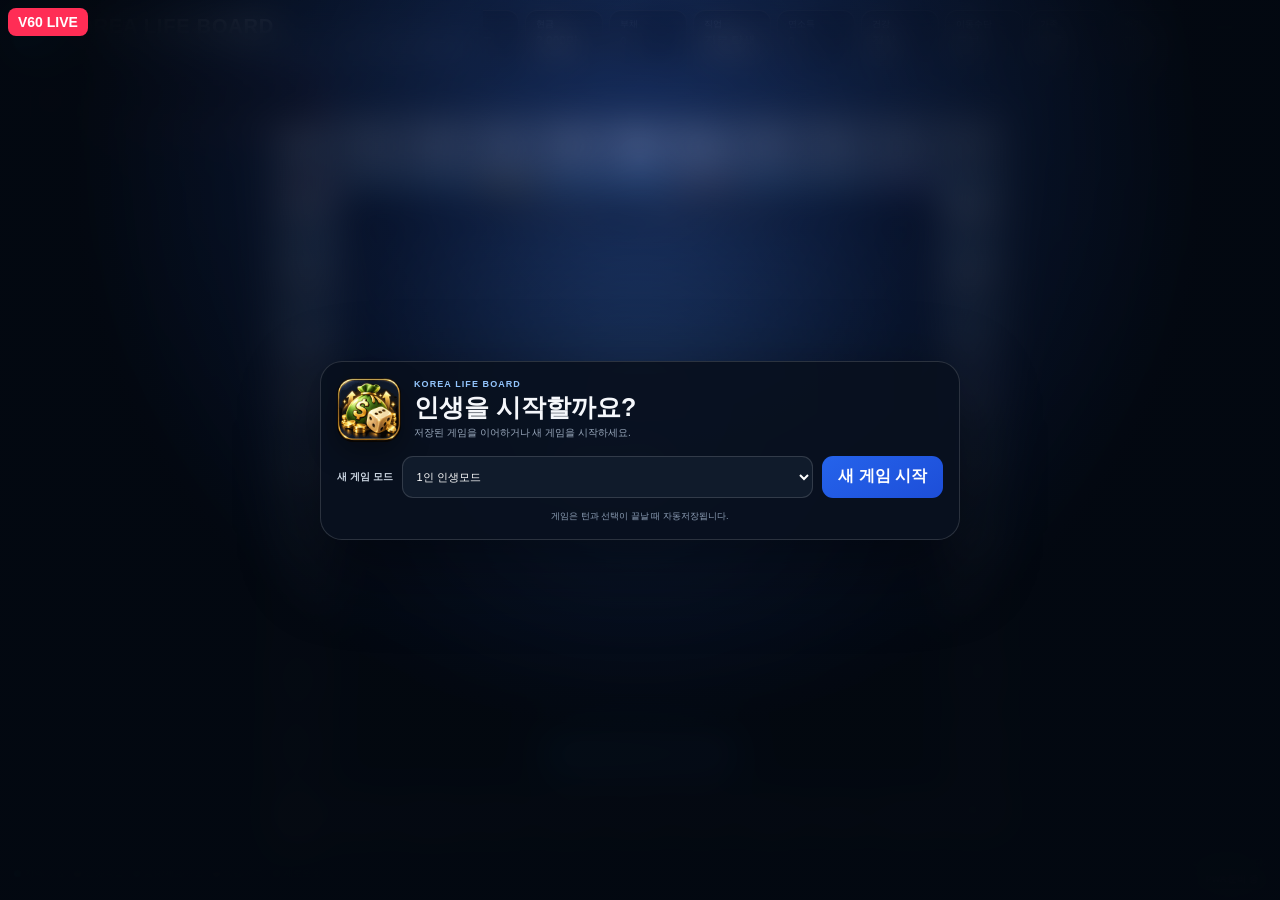
<file: index.html>
<!doctype html>
<html lang="ko">
<head>
  <meta charset="utf-8" />
  <meta name="viewport" content="width=device-width,initial-scale=1,viewport-fit=cover,user-scalable=no" />
  <meta name="theme-color" content="#07111f" />
  <meta name="apple-mobile-web-app-capable" content="yes" />
  <meta name="apple-mobile-web-app-status-bar-style" content="black-translucent" />
  <meta name="apple-mobile-web-app-title" content="LIFE BOARD" />
  <meta name="screen-orientation" content="landscape" />
  <meta name="format-detection" content="telephone=no" />
  <script>
    (function () {
      var w = Math.max(1, window.innerWidth || document.documentElement.clientWidth || 1);
      var h = Math.max(1, window.innerHeight || document.documentElement.clientHeight || 1);
      var forceLandscape = h > w;
      var root = document.documentElement;
      root.classList.toggle('klb-force-landscape', forceLandscape);
      root.style.setProperty('--app-width', (forceLandscape ? h : w) + 'px');
      root.style.setProperty('--app-height', (forceLandscape ? w : h) + 'px');
      root.classList.add('klb-orientation-ready');
    })();
  </script>
  <style>
    html,body{margin:0;background:#07111f}
    html:not(.klb-orientation-ready){background:#07111f}
    html:not(.klb-orientation-ready) body{visibility:hidden}
    #klbBootCover{
      position:fixed;inset:0;z-index:2147483647;background:#07111f;
      opacity:1;pointer-events:none;transition:opacity .12s linear
    }
    html.klb-first-frame-ready #klbBootCover{opacity:0}
    html.klb-first-frame-ready #klbBootCover.klb-boot-gone{display:none}
  </style>
  <link rel="manifest" href="./manifest.webmanifest" />
  <link rel="apple-touch-icon" href="./icons/apple-touch-icon-v35.png" />
  <link rel="icon" type="image/png" sizes="192x192" href="./icons/apple-touch-icon-v35.png" />
  <title>KOREA LIFE BOARD - PWA PLAYTEST 1</title>
  <link rel="stylesheet" href="./style.css?v=60" />
</head>
<body>
  <div id="klbBootCover" aria-hidden="true"></div>
<div id="v55Proof" style="position:fixed;top:8px;left:8px;z-index:2147483646;background:#ff2d55;color:white;padding:6px 10px;border-radius:8px;font:700 14px -apple-system,sans-serif">V60 LIVE</div>
<div id="startScreen" class="start-screen" aria-hidden="false">
    <section class="start-card" role="dialog" aria-modal="true" aria-labelledby="startTitle">
      <div class="start-heading">
        <img src="./icons/apple-touch-icon-v35.png" alt="" aria-hidden="true" />
        <div>
          <span>KOREA LIFE BOARD</span>
          <strong id="startTitle">인생을 시작할까요?</strong>
          <small>저장된 게임을 이어하거나 새 게임을 시작하세요.</small>
        </div>
      </div>

      <div id="savedGameCard" class="saved-game-card" hidden>
        <div>
          <span id="savedGameMode">1인 인생모드</span>
          <strong id="savedGamePlayer">PLAYER 1 · 20세</strong>
          <small id="savedGameMeta">최근 저장</small>
        </div>
        <button id="continueGameButton" type="button">이어하기</button>
      </div>

      <div class="new-game-row">
        <label for="startModeSelect">새 게임 모드</label>
        <select id="startModeSelect" aria-label="새 게임 모드">
          <option value="solo" selected>1인 인생모드</option>
          <option value="ai1">1인 VS AI 1명</option>
          <option value="ai2">1인 VS AI 2명</option>
          <option value="ai3">1인 VS AI 3명</option>
          <option value="local2">로컬 2명</option>
          <option value="local3">로컬 3명</option>
          <option value="local4">로컬 4명</option>
        </select>
        <button id="newGameButton" type="button">새 게임 시작</button>
      </div>
      <small id="startScreenNote" class="start-screen-note">게임은 턴과 선택이 끝날 때 자동저장됩니다.</small>
    </section>
  </div>


  <div id="gameMenu" class="game-menu" hidden aria-hidden="true">
    <section class="game-menu-card" role="dialog" aria-modal="true" aria-labelledby="gameMenuTitle">
      <div class="game-menu-heading">
        <div>
          <span>PAUSE</span>
          <strong id="gameMenuTitle">게임 메뉴</strong>
          <small>안전한 턴 상태에서 저장하고 게임을 관리합니다.</small>
        </div>
        <button id="menuCloseButton" class="menu-icon-button" type="button" aria-label="게임 메뉴 닫기">×</button>
      </div>
      <div class="game-menu-actions">
        <button id="menuContinueButton" class="primary" type="button">계속하기</button>
        <button id="menuSaveButton" type="button">지금 저장</button>
        <button id="menuHomeButton" type="button">시작 화면으로</button>
        <button id="menuNewGameButton" class="danger" type="button">새 게임</button>
      </div>
      <div class="game-settings" aria-label="게임 설정">
        <strong>설정</strong>
        <label><span><b>효과음</b><small>주사위·도착 효과음</small></span><input id="soundToggle" type="checkbox" checked /></label>
        <label><span><b>진동</b><small>지원 기기에서 짧은 피드백</small></span><input id="hapticToggle" type="checkbox" checked /></label>
      </div>
      <small id="menuStatus" class="game-menu-status">자동저장과 수동저장은 같은 진행상황을 사용합니다.</small>
    </section>
  </div>

  <main class="game-shell" aria-label="Korea Life Board prototype">
    <header class="topbar">
      <div class="brand">
        <span class="brand-mark">K</span>
        <div>
          <strong>KOREA LIFE BOARD</strong>
          <span>직업 · 주거 · 사업 · 가족 · 투자 · 자동저장 · 게임메뉴 · 오프라인 PWA · PLAYTEST 1</span>
        </div>
      </div>
      <div class="hud">
        <div><span>현재 턴</span><strong id="playerName">PLAYER 1</strong></div>
        <div><span>나이</span><strong><b id="age">20</b>세</strong></div>
        <div><span>바퀴</span><strong><b id="lap">0</b>년</strong></div>
        <div><span>경기</span><strong id="economyState">정상</strong></div>
        <div><span>현재 칸</span><strong id="currentCell">START</strong></div>
        <div><span>현금</span><strong id="cash">2,000만</strong></div>
        <div><span>부채</span><strong id="debt">0</strong></div>
        <div><span>직업</span><strong id="jobName">진로 탐색</strong></div>
        <div><span>연소득</span><strong id="annualIncome">0</strong></div>
        <div><span>건강</span><strong id="healthStatus">정상</strong></div>
        <div><span>이동수단</span><strong id="vehicleStatus">도보</strong></div>
        <div><span>가족</span><strong id="familyStatus">미혼</strong></div>
        <div><span>주거</span><strong id="housingStatus">가족과 거주</strong></div>
      </div>
      <button id="gameMenuButton" class="game-menu-button" type="button" aria-haspopup="dialog" aria-controls="gameMenu">☰<span>메뉴</span></button>
    </header>

    <section class="stage">
      <div id="boardViewport" class="board-viewport" aria-label="게임 보드 카메라 화면">
        <div id="boardCamera" class="board-camera">
          <div id="board" class="board" aria-label="한국형 40칸 인생 보드">
            <div class="center-zone">
              <div id="diceScene" class="dice-scene" aria-label="3D dice area"></div>
              <div class="center-overlay">
                <div class="status-pill" id="statusPill">V60 LIVE · HTML 최신본</div>
                <div class="result" id="diceResult" aria-live="polite">
                  <span class="mini-die">–</span>
                  <span class="plus">+</span>
                  <span class="mini-die">–</span>
                  <span class="equals">=</span>
                  <strong>–</strong>
                </div>
                <button id="rollButton" class="roll-button" type="button">
                  <span class="dice-icon">⚄</span>
                  <span>주사위 던지기 · V60</span>
                </button>
                <div class="mode-control">
                  <label for="gameModeSelect">게임 모드</label>
                  <select id="gameModeSelect" aria-label="게임 모드">
                    <option value="solo" selected>1인 인생모드</option>
                    <option value="ai1">1인 VS AI 1명</option>
                    <option value="ai2">1인 VS AI 2명</option>
                    <option value="ai3">1인 VS AI 3명</option>
                    <option value="local2">로컬 2명</option>
                    <option value="local3">로컬 3명</option>
                    <option value="local4">로컬 4명</option>
                  </select>
                </div>
                <div class="save-control" aria-live="polite">
                  <button id="saveButton" class="save-button" type="button">저장</button>
                  <span id="saveStatus">자동저장 준비</span>
                </div>
                <button id="resetButton" class="reset-button" type="button">처음부터</button>
              </div>
            </div>

            <div id="tokenLayer" class="token-layer" aria-label="플레이어 말"></div>
          </div>
        </div>
        <div class="camera-hud" aria-live="polite">
          <div id="turnRoster" class="turn-roster" aria-label="플레이어 순서"></div>
          <div id="moveProgress" class="move-progress" hidden>
            <span>이동</span><strong>0 / 0</strong>
          </div>
          <div id="arrivalToast" class="arrival-toast" hidden>
            <span>도착</span><strong>START</strong>
          </div>
          <div id="arrivalDetail" class="arrival-detail" hidden>
            <span id="arrivalType">새로운 한 해</span>
            <strong id="arrivalName">START</strong>
            <small id="arrivalDesc">한 바퀴를 마치면 나이가 1살 올라갑니다.</small>
          </div>
          <div id="purchasePanel" class="purchase-panel" hidden aria-live="polite">
            <span class="purchase-kicker">지역 매입</span>
            <strong id="purchaseName">성수동</strong>
            <div class="purchase-numbers">
              <div><span>매입가</span><b id="purchasePrice">–</b></div>
              <div><span>취득 관련 세금</span><b id="purchaseTax">–</b></div>
              <div><span>총 필요금액</span><b id="purchaseTotal">–</b></div>
              <div><span>보유 현금</span><b id="purchaseCash">–</b></div>
            </div>
            <small id="purchaseHint">현재는 현금 매입만 가능합니다.</small>
            <div class="purchase-actions purchase-actions-quad">
              <button id="buyButton" type="button">현금 매입</button>
              <button id="loanBuyBank1Button" type="button">제1금융 대출매입</button>
              <button id="loanBuyBank2Button" type="button">제2금융 대출매입</button>
              <button id="skipBuyButton" type="button">포기</button>
            </div>
          </div>

          <div id="businessPanel" class="business-panel" hidden aria-live="polite">
            <span class="business-kicker">임차 · 사업 기회</span>
            <strong id="businessPanelTitle">성수동에 사업장을 열까요?</strong>
            <div class="business-summary">
              <div><span>건물주</span><b id="businessOwner">–</b></div>
              <div><span>월세(공급가)</span><b id="businessMonthlyRent">–</b></div>
              <div><span>연 임대료(공급가)</span><b id="businessAnnualRent">–</b></div>
              <div><span>내 현금</span><b id="businessCash">–</b></div>
            </div>
            <small id="businessPanelHint">사업 영업현금·월세는 게임 밸런스값입니다. V16는 매출·인건비·재료비·공과금·기타 운영비를 분리하고, 공식 VAT와 상가 임대 VAT를 함께 반영합니다.</small>
            <div id="businessOfferList" class="business-offer-list"></div>
            <button id="skipBusinessButton" type="button" class="business-skip">이번에는 입점 안 함</button>
          </div>
          <div id="vehiclePanel" class="vehicle-panel" hidden aria-live="polite">
            <span class="vehicle-kicker">이동수단 · 생활</span>
            <strong id="vehiclePanelTitle">첫 이동수단 구입 기회</strong>
            <small id="vehiclePanelHint">이동수단 가격·유지비·보험료는 게임 밸런스값이며, 오토바이·자동차 관련 세금은 2026 공식 기준을 사용합니다.</small>
            <div id="vehicleOfferList" class="vehicle-offer-list"></div>
            <button id="skipVehicleButton" type="button" class="vehicle-skip">이번에는 구입 안 함</button>
          </div>
          <div id="familyPanel" class="family-panel" hidden aria-live="polite">
            <span class="family-kicker">가족 · 인생 선택</span>
            <strong id="familyPanelTitle">결혼 인연</strong>
            <small id="familyPanelHint">배우자의 직업·소득·부채와 이후의 육아 선택이 가계 현금흐름에 영향을 줍니다.</small>
            <div id="familyOfferList" class="family-offer-list"></div>
            <button id="skipFamilyButton" type="button" class="family-skip">이번에는 선택 안 함</button>
          </div>
          <div id="housingPanel" class="housing-panel" hidden aria-live="polite">
            <span class="housing-kicker">주거 · 내 집 마련</span>
            <strong id="housingPanelTitle">독립 · 주거 선택</strong>
            <small id="housingPanelHint">월세·전세·자가 중 현재 가계에 맞는 주거를 선택합니다.</small>
            <div id="housingOfferList" class="housing-offer-list"></div>
            <button id="skipHousingButton" type="button" class="housing-skip">현재 주거 유지</button>
          </div>
          <div id="insurancePanel" class="insurance-panel" hidden aria-live="polite">
            <span class="insurance-kicker">보험</span>
            <strong>민간 보장 선택</strong>
            <small id="insurancePanelHint">민간보험은 선택 가입입니다.</small>
            <div id="insuranceOfferList" class="insurance-offer-list"></div>
            <button id="closeInsuranceButton" type="button" class="insurance-close">선택 완료</button>
          </div>
          <div id="incidentPanel" class="incident-panel" hidden aria-live="polite">
            <span class="incident-kicker">사건 · 건강</span>
            <strong id="incidentPanelTitle">급성 질환 입원</strong>
            <div class="incident-grid">
              <div><span>진단</span><b id="incidentSeverity">중등도</b></div>
              <div><span>본인부담 치료비</span><b id="incidentCost">0원</b></div>
              <div><span>공적 보장</span><b id="incidentPublic">건강보험</b></div>
              <div><span>민간 보장</span><b id="incidentPrivate">없음</b></div>
              <div><span>회복</span><b id="incidentRest">1턴 휴식</b></div>
              <div><span>현금 영향</span><b id="incidentNet">0원</b></div>
            </div>
            <small id="incidentNote">진단 결과에 따라 치료비와 휴식 턴이 달라집니다.</small>
            <button id="closeIncidentButton" type="button" class="incident-close">확인</button>
          </div>
          <div id="auctionPanel" class="auction-panel" hidden aria-live="polite">
            <span class="auction-kicker">압류자산 · 경매공고</span>
            <strong id="auctionAsset">성수동</strong>
            <div class="auction-grid">
              <div><span>자동평가액</span><b id="auctionAppraisal">–</b></div>
              <div><span>최저입찰가</span><b id="auctionMinimum">–</b></div>
              <div><span>경매차수</span><b id="auctionRound">1차</b></div>
              <div><span>현재 입찰자</span><b id="auctionBidder">–</b></div>
              <div class="auction-high"><span>현재 최고가</span><b id="auctionHighest">아직 없음</b></div>
            </div>
            <small id="auctionHint">최저가는 게임 자동평가식으로 산정됩니다.</small>
            <div id="auctionBidButtons" class="auction-bid-buttons"></div>
            <button id="auctionPassButton" type="button" class="auction-pass">입찰 포기</button>
          </div>

          <div id="bankPanel" class="bank-panel" hidden aria-live="polite">
            <span class="bank-kicker">은행</span>
            <strong>대출 · 상환</strong>
            <div class="bank-numbers">
              <div><span>현금</span><b id="bankCash">–</b></div>
              <div><span>제1금융 부채</span><b id="bank1Debt">–</b></div>
              <div><span>제2금융 부채</span><b id="bank2Debt">–</b></div>
            </div>
            <small id="bankHint">V16의 대출 금리·한도는 게임 테스트값입니다. 세금·공적보험료와 부동산 세율은 대한민국 2026.09 공식 제도 기준을 사용합니다.</small>
            <div class="bank-actions">
              <button id="borrowBank1Button" type="button">제1금융 +500만</button>
              <button id="borrowBank2Button" type="button">제2금융 +500만</button>
              <button id="repayLoanButton" type="button">500만 상환</button>
              <button id="closeBankButton" type="button">닫기</button>
            </div>
          </div>
          <div id="jobPanel" class="job-panel" hidden aria-live="polite">
            <span class="job-kicker">직업 · 진로</span>
            <strong id="jobPanelTitle">첫 직업을 선택하세요</strong>
            <small id="jobPanelHint">급여는 게임 밸런스용 값이며, START 연간정산에서 2026 공식 세금·공적보험료를 자동 차감합니다.</small>
            <div id="jobOfferList" class="job-offer-list"></div>
            <button id="skipJobButton" type="button" class="job-skip">이번에는 선택 안 함</button>
          </div>
          <div id="investmentPanel" class="investment-panel" hidden aria-live="polite">
            <span class="investment-kicker">투자</span>
            <strong>금융투자 선택</strong>
            <small id="investmentPanelHint">경기상태에 따라 수익률이 달라집니다.</small>
            <div id="investmentOfferList" class="investment-offer-list"></div>
            <button id="closeInvestmentButton" type="button" class="investment-close">선택 완료</button>
          </div>
          <div id="annualPanel" class="annual-panel" hidden aria-live="polite">
            <div class="annual-head"><span>연간 정산</span><strong id="annualPanelAge">21세 연간정산</strong></div>
            <div class="annual-grid">
              <div><span>직업소득</span><b id="annualGross">0원</b></div>
              <div><span>종합소득세+지방세</span><b id="annualTax">0원</b></div>
              <div><span>연금</span><b id="annualPension">0원</b></div>
              <div><span>건강+장기요양</span><b id="annualHealth">0원</b></div>
              <div><span>고용보험</span><b id="annualEmployment">0원</b></div>
              <div><span>투자 평가손익(세후)</span><b id="annualInvestmentReturn">0원</b></div>
              <div><span>금융 원천징수</span><b id="annualInvestmentTax">0원</b></div>
              <div class="annual-net"><span>정산 후 현금</span><b id="annualNet">0원</b></div>
              <div><span>부동산 보유세</span><b id="annualPropertyTax">0원</b></div>
              <div><span>사업 매출</span><b id="annualBusinessRevenue">0원</b></div>
              <div><span>사업 운영비</span><b id="annualBusinessExpenses">0원</b></div>
              <div><span>사업 영업이익</span><b id="annualBusinessCash">0원</b></div>
              <div><span>건물 유지관리비</span><b id="annualMaintenance">0원</b></div>
              <div><span>임대차 상태</span><b id="annualLeaseStatus">변동 없음</b></div>
              <div><span>사업 과세소득</span><b id="annualBusinessTaxable">0원</b></div>
              <div><span>임대 과세소득</span><b id="annualRentalTaxable">0원</b></div>
              <div><span>보수외 건강보험</span><b id="annualExtraHealth">0원</b></div>
              <div><span>임대료+VAT 지급</span><b id="annualRentPaid">0원</b></div>
              <div><span>사업 부가세</span><b id="annualBusinessVat">0원</b></div>
              <div><span>임대 부가세 납부</span><b id="annualRentalVat">0원</b></div>
              <div><span>자동차세+교육세</span><b id="annualVehicleTax">0원</b></div>
              <div><span>자동차 유지·보험</span><b id="annualVehicleCost">0원</b></div>
              <div><span>민간 보험료</span><b id="annualPrivateInsurance">0원</b></div>
              <div><span>배우자 순소득</span><b id="annualSpouseNet">0원</b></div>
              <div><span>육아휴직급여</span><b id="annualParentalBenefit">0원</b></div>
              <div><span>자녀 양육비</span><b id="annualChildCost">0원</b></div>
              <div><span>주거비·관리비</span><b id="annualHousingCost">0원</b></div>
              <div><span>주택담보대출 상환</span><b id="annualMortgage">0원</b></div>
              <div><span>자가 주택세</span><b id="annualHomeTax">0원</b></div>
              <div><span>대출이자</span><b id="annualInterest">0원</b></div>
            </div>
            <small id="annualPolicy">대한민국 2026.09</small>
          </div>
        </div>
      </div>
    </section>

    <footer class="footerbar">
      <div class="legend">
        <span><i class="dot region"></i>지역/상권</span>
        <span><i class="dot event"></i>인생/직업</span>
        <span><i class="dot finance"></i>금융/세금/보험</span>
        <span><i class="dot health"></i>병원/사고</span>
        <span><i class="dot start"></i>새로운 한 해</span>
      </div>
      <div class="hint">대한민국 2026.09 공식 세금·공적보험을 반영합니다. <span id="pwaRuntimeStatus" class="pwa-runtime-status">PWA 준비 중</span></div>
    </footer>
  </main>

  <script>
    (function () {
      function revealFirstFrame() {
        requestAnimationFrame(function () {
          requestAnimationFrame(function () {
            document.documentElement.classList.add('klb-first-frame-ready');
            var cover = document.getElementById('klbBootCover');
            if (cover) window.setTimeout(function () { cover.classList.add('klb-boot-gone'); }, 160);
          });
        });
      }
      if (document.readyState === 'loading') {
        document.addEventListener('DOMContentLoaded', revealFirstFrame, { once: true });
      } else {
        revealFirstFrame();
      }
    })();
    window.__KLB_APP_READY__ = false;
    window.__KLB_BOOT_STAGE__ = 'HTML_READY';
    window.__KLB_BOOT_ERROR__ = '';
    window.addEventListener('error', function (event) {
      var msg = event && (event.message || (event.error && event.error.message)) || '알 수 없는 오류';
      var src = event && event.filename ? event.filename.split('/').pop() : '';
      var line = event && event.lineno ? ':' + event.lineno : '';
      window.__KLB_BOOT_ERROR__ = msg + (src ? ' · ' + src + line : '');
      var pill = document.getElementById('statusPill');
      if (pill) pill.textContent = '진단 오류 · ' + window.__KLB_BOOT_ERROR__;
    });
    window.addEventListener('unhandledrejection', function (event) {
      var reason = event && event.reason;
      var msg = reason && (reason.message || String(reason)) || 'Promise 오류';
      window.__KLB_BOOT_ERROR__ = msg;
      var pill = document.getElementById('statusPill');
      if (pill) pill.textContent = '진단 Promise 오류 · ' + msg;
    });
    window.setTimeout(function () {
      if (window.__KLB_APP_READY__) return;
      var note = document.getElementById('startScreenNote');
      if (note) note.textContent = '게임 엔진을 불러오지 못했습니다. 인터넷 연결 후 새로고침해주세요.';
    }, 7000);
  </script>
  <script>
    // V54: retire every previously registered worker/cache before normal play.
    // The game is network-first during diagnosis so an old app shell cannot mask deployments.
    if ('serviceWorker' in navigator) {
      navigator.serviceWorker.getRegistrations().then(function (regs) {
        return Promise.all(regs.map(function (reg) { return reg.unregister(); }));
      }).catch(function () {});
    }
    if ('caches' in window) {
      caches.keys().then(function (keys) {
        return Promise.all(keys.map(function (key) { return caches.delete(key); }));
      }).catch(function () {});
    }
  </script>
  <script type="module" src="./app.js?v=60"></script>
</body>
</html>
</file>
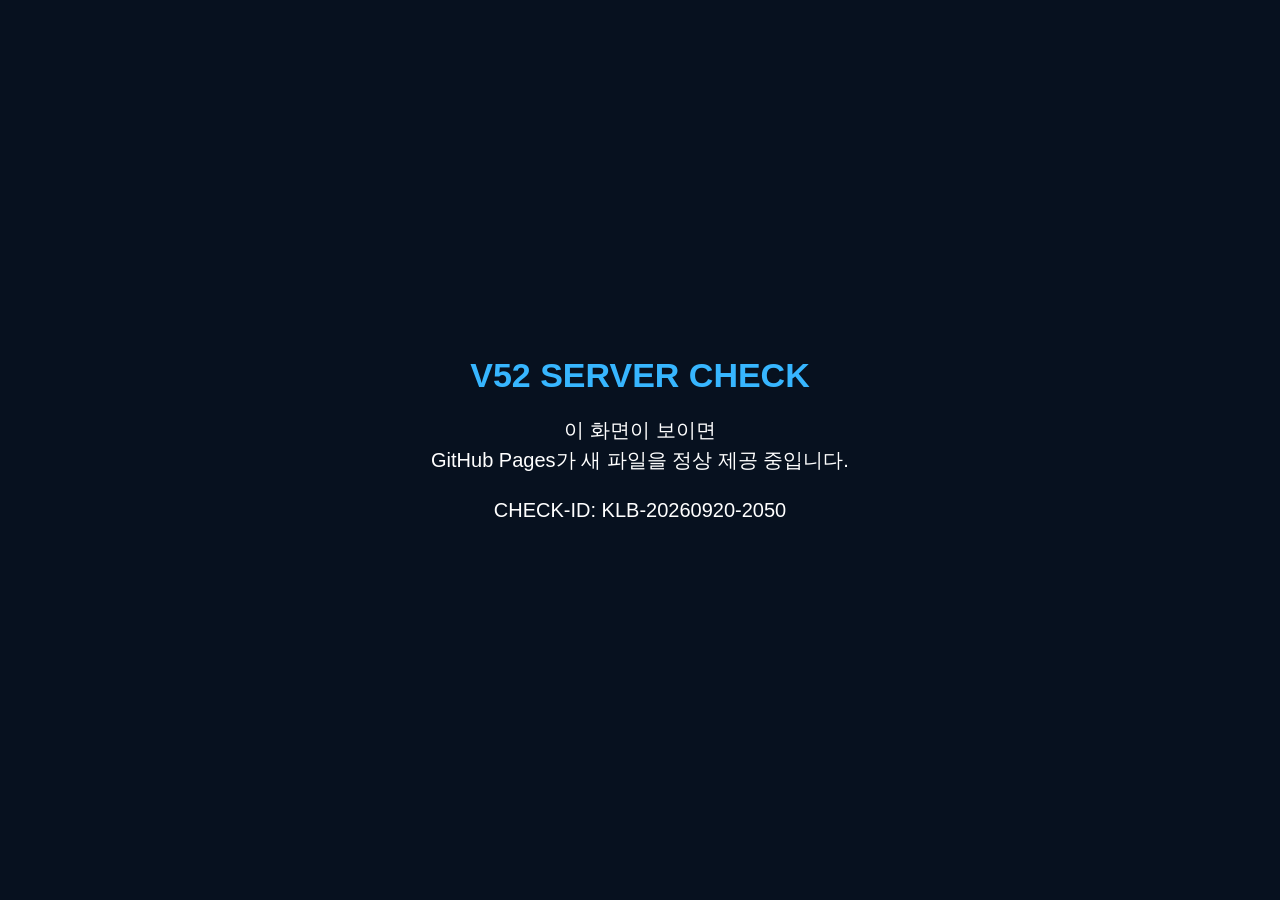
<file: v52-server-check.html>
<!doctype html><html lang="ko"><head><meta charset="utf-8"><meta name="viewport" content="width=device-width,initial-scale=1"><title>KLB V52 SERVER CHECK</title><style>body{margin:0;background:#07111f;color:#fff;font-family:-apple-system,BlinkMacSystemFont,sans-serif;display:grid;place-items:center;min-height:100vh;text-align:center}main{padding:28px}h1{font-size:34px;margin:0 0 18px;color:#37b6ff}p{font-size:20px;line-height:1.5}</style></head><body><main><h1>V52 SERVER CHECK</h1><p>이 화면이 보이면<br>GitHub Pages가 새 파일을 정상 제공 중입니다.</p><p>CHECK-ID: KLB-20260920-2050</p></main></body></html>
</file>
<file: style.css>
:root {
  color-scheme: dark;
  --bg: #07111f;
  --panel: rgba(10, 20, 35, 0.82);
  --line: rgba(255,255,255,0.13);
  --text: #f5f7fb;
  --muted: #9aa9bd;
  --accent: #4cc9f0;
  --accent2: #7ae582;
  --event: #f4a261;
  --finance: #b388ff;
  --start: #7ae582;
  --health: #fb7185;
  --job: #facc15;
  --cell-size: clamp(40px, 5.6vw, 76px);
  --gap: 3px;
}
* { box-sizing: border-box; }
html, body {
  margin: 0;
  min-height: 100%;
  background: radial-gradient(circle at 50% 0%, #172944, var(--bg) 58%);
  font-family: -apple-system, BlinkMacSystemFont, "Apple SD Gothic Neo", "Noto Sans KR", sans-serif;
  color: var(--text);
  overscroll-behavior: none;
}
body { min-height: var(--app-height, 100dvh); height: var(--app-height, 100dvh); overflow: hidden; }
button { font: inherit; }
.game-shell {
  min-height: var(--app-height, 100dvh);
  height: var(--app-height, 100dvh);
  display: grid;
  grid-template-rows: auto 1fr auto;
  padding: max(10px, env(safe-area-inset-top)) max(14px, env(safe-area-inset-right)) max(10px, env(safe-area-inset-bottom)) max(14px, env(safe-area-inset-left));
  gap: 10px;
}
.topbar, .footerbar { display: flex; align-items: center; justify-content: space-between; gap: 14px; }
.brand { display: flex; align-items: center; gap: 10px; min-width: 0; }
.brand-mark {
  width: 38px; height: 38px; display: grid; place-items: center; border-radius: 12px;
  background: linear-gradient(145deg, #1e88e5, #00bcd4); font-weight: 900;
  box-shadow: inset 0 1px 0 rgba(255,255,255,.25);
}
.brand div { display: grid; gap: 1px; min-width: 0; }
.brand strong { font-size: clamp(13px, 1.8vw, 20px); letter-spacing: .04em; white-space: nowrap; }
.brand span { font-size: 11px; color: var(--muted); }
.hud { display: flex; gap: 6px; overflow: hidden; }
.hud > div { min-width: 78px; padding: 7px 10px; border: 1px solid var(--line); border-radius: 12px; background: var(--panel); display: grid; gap: 2px; }
.hud span { color: var(--muted); font-size: 9px; }
.hud strong { font-size: 12px; white-space: nowrap; overflow: hidden; text-overflow: ellipsis; }
.stage { min-height: 0; display: grid; place-items: stretch; overflow: hidden; }
.board-viewport {
  position: relative;
  min-height: 0;
  width: 100%;
  height: 100%;
  overflow: hidden;
  display: grid;
  place-items: center;
  border-radius: 24px;
  isolation: isolate;
}
.board-camera {
  width: max-content;
  height: max-content;
  transform-origin: 50% 50%;
  will-change: transform;
  transition: transform 620ms cubic-bezier(.18,.84,.22,1);
}
.board-camera.following { transition-duration: 260ms; transition-timing-function: cubic-bezier(.2,.85,.25,1); }
.board-camera.landing { transition-duration: 420ms; }
.board {
  position: relative;
  display: grid;
  grid-template-columns: repeat(11, var(--cell-size));
  grid-template-rows: repeat(11, var(--cell-size));
  gap: var(--gap);
  padding: 8px;
  border-radius: 22px;
  background: linear-gradient(145deg, rgba(255,255,255,.09), rgba(255,255,255,.025));
  border: 1px solid rgba(255,255,255,.14);
  box-shadow: 0 28px 70px rgba(0,0,0,.34), inset 0 1px 0 rgba(255,255,255,.08);
  transform: perspective(1600px) rotateX(3deg);
  transform-origin: center;
}
.cell {
  position: relative; border-radius: 9px; border: 1px solid rgba(255,255,255,.1);
  background: linear-gradient(160deg, rgba(255,255,255,.10), rgba(255,255,255,.03));
  display: flex; flex-direction: column; align-items: center; justify-content: center; gap: 2px;
  padding: 3px; overflow: hidden;
  transition: filter .2s ease, transform .2s ease, box-shadow .2s ease;
}
.cell::after { content: ""; position: absolute; inset: 0; background: linear-gradient(135deg, rgba(255,255,255,.07), transparent 55%); pointer-events: none; }
.cell.region { border-bottom: 3px solid rgba(76,201,240,.72); }
.cell.event { border-bottom: 3px solid rgba(244,162,97,.8); }
.cell.job { border-bottom: 3px solid rgba(250,204,21,.88); }
.cell.health { border-bottom: 3px solid rgba(251,113,133,.9); }
.cell.finance { border-bottom: 3px solid rgba(179,136,255,.8); }
.cell.start { border-bottom: 3px solid rgba(122,229,130,.9); background: linear-gradient(145deg, rgba(122,229,130,.24), rgba(255,255,255,.04)); }
.cell .num { position: absolute; top: 3px; left: 5px; font-size: 7px; color: rgba(255,255,255,.45); }
.cell .label { font-size: clamp(7px, .9vw, 10px); font-weight: 760; line-height: 1.08; text-align: center; word-break: keep-all; z-index: 1; }
.cell .sub { font-size: 6px; color: var(--muted); z-index: 1; }
.cell .price { font-size: 6px; color: #dbeafe; opacity: .9; z-index: 1; }
.cell .owner-badge { position: absolute; right: 3px; top: 3px; min-width: 14px; height: 14px; padding: 0 3px; display: grid; place-items: center; border-radius: 999px; background: var(--owner-color,#fff); color: #07111f; font-size: 6px; font-weight: 900; z-index: 4; box-shadow: 0 0 0 1px rgba(255,255,255,.55), 0 3px 8px rgba(0,0,0,.28); }
.cell.owned { box-shadow: inset 0 0 0 2px color-mix(in srgb, var(--owner-color) 70%, transparent); }
.cell.pulse { filter: brightness(1.5); transform: translateY(-3px) scale(1.045); box-shadow: 0 0 24px rgba(76,201,240,.48); }
.cell.landed { filter: brightness(1.6); transform: translateY(-5px) scale(1.075); box-shadow: 0 0 34px rgba(122,229,130,.52); }
.cell.route-preview { box-shadow: inset 0 0 0 2px rgba(76,201,240,.28), 0 0 16px rgba(76,201,240,.18); filter: brightness(1.16); }
.cell.route-preview::before { content: ""; position: absolute; width: 7px; height: 7px; border-radius: 50%; background: rgba(156,230,255,.92); box-shadow: 0 0 12px rgba(76,201,240,.8); z-index: 3; bottom: 6px; }
.center-zone {
  grid-column: 2 / 11; grid-row: 2 / 11; position: relative; border-radius: 18px; overflow: hidden;
  background: radial-gradient(circle at 50% 36%, rgba(44,83,124,.52), rgba(5,12,24,.98) 72%);
  border: 1px solid rgba(255,255,255,.08);
}
.dice-scene { position: absolute; inset: 0; }
.dice-scene canvas { width: 100% !important; height: 100% !important; display: block; }
.camera-hud { position: absolute; inset: 0; z-index: 70; pointer-events: none; display: grid; place-items: center; }
.move-progress, .arrival-toast { position: absolute; display: flex; align-items: center; gap: 8px; padding: 8px 12px; border-radius: 999px; background: rgba(3,10,19,.78); border: 1px solid rgba(255,255,255,.15); backdrop-filter: blur(12px); box-shadow: 0 12px 28px rgba(0,0,0,.24); }
.move-progress { top: 14px; right: 16px; }
.move-progress span, .arrival-toast span { color: var(--muted); font-size: 10px; }
.move-progress strong { font-size: 12px; }
.arrival-toast { bottom: 18px; left: 50%; transform: translate(-50%, 10px); opacity: 0; transition: opacity .22s ease, transform .3s cubic-bezier(.2,.9,.25,1); }
.arrival-toast.visible { opacity: 1; transform: translate(-50%, 0); }
.arrival-toast strong { font-size: 14px; color: #fff; }
.arrival-detail {
  position: absolute; right: 16px; bottom: 18px; width: min(240px, 34vw); padding: 10px 12px; border-radius: 14px;
  background: rgba(3,10,19,.86); border: 1px solid rgba(255,255,255,.15); backdrop-filter: blur(14px);
  box-shadow: 0 14px 32px rgba(0,0,0,.28); display: grid; gap: 2px; opacity: 0; transform: translateY(8px);
  transition: opacity .22s ease, transform .28s cubic-bezier(.2,.9,.25,1);
}
.arrival-detail.visible { opacity: 1; transform: translateY(0); }
.arrival-detail span { color: var(--muted); font-size: 8px; }
.arrival-detail strong { font-size: 13px; color: #fff; }
.arrival-detail small { color: #c9d5e5; font-size: 8px; line-height: 1.35; }

.purchase-panel {
  position: absolute; left: 50%; bottom: 18px; transform: translate(-50%, 10px); width: min(310px, 52vw); padding: 12px; border-radius: 16px;
  background: rgba(3,10,19,.94); border: 1px solid rgba(255,255,255,.16); backdrop-filter: blur(16px); box-shadow: 0 18px 42px rgba(0,0,0,.34);
  display: grid; gap: 8px; opacity: 0; transition: opacity .22s ease, transform .28s cubic-bezier(.2,.9,.25,1); pointer-events: auto; z-index: 90;
}
.purchase-panel.visible { opacity: 1; transform: translate(-50%, 0); }
.purchase-panel .purchase-kicker { color: var(--muted); font-size: 8px; }
.purchase-panel > strong { font-size: 16px; }
.purchase-numbers { display: grid; grid-template-columns: 1fr 1fr; gap: 6px; }
.purchase-numbers > div { padding: 8px; border-radius: 11px; background: rgba(255,255,255,.06); display: grid; gap: 2px; }
.purchase-numbers span { font-size: 7px; color: var(--muted); }
.purchase-numbers b { font-size: 11px; }
.purchase-panel small { color: #c9d5e5; font-size: 8px; line-height: 1.35; }
.purchase-actions { display: grid; grid-template-columns: 1fr 1fr; gap: 7px; }
.purchase-actions-quad { grid-template-columns: 1fr 1fr; }
.purchase-actions button { min-height: 38px; border-radius: 11px; border: 1px solid rgba(255,255,255,.12); font: inherit; font-size: 10px; font-weight: 800; cursor: pointer; }
#buyButton { background: linear-gradient(145deg,#0ea5e9,#2563eb); color: white; }
#buyButton:disabled, #loanBuyBank1Button:disabled, #loanBuyBank2Button:disabled { opacity: .42; cursor: default; }
#loanBuyBank1Button { background: linear-gradient(145deg,#14b8a6,#0f766e); color: white; }
#loanBuyBank2Button { background: linear-gradient(145deg,#f59e0b,#b45309); color: white; }
#skipBuyButton { background: rgba(255,255,255,.07); color: #dce8f7; }

.bank-panel {
  position: absolute; left: 50%; bottom: 18px; transform: translate(-50%, 10px); width: min(390px, 62vw); padding: 12px; border-radius: 16px;
  background: rgba(3,10,19,.95); border: 1px solid rgba(179,136,255,.28); backdrop-filter: blur(16px); box-shadow: 0 18px 42px rgba(0,0,0,.36);
  display: grid; gap: 8px; opacity: 0; transition: opacity .22s ease, transform .28s cubic-bezier(.2,.9,.25,1); pointer-events: auto; z-index: 92;
}
.bank-panel.visible { opacity: 1; transform: translate(-50%, 0); }
.bank-panel .bank-kicker { color: var(--finance); font-size: 8px; }
.bank-panel > strong { font-size: 16px; }
.bank-numbers { display: grid; grid-template-columns: repeat(3, 1fr); gap: 6px; }
.bank-numbers > div { padding: 8px; border-radius: 11px; background: rgba(255,255,255,.06); display: grid; gap: 2px; }
.bank-numbers span { font-size: 7px; color: var(--muted); }
.bank-numbers b { font-size: 10px; }
.bank-panel small { color: #c9d5e5; font-size: 8px; line-height: 1.35; }
.bank-actions { display: grid; grid-template-columns: 1fr 1fr; gap: 7px; }
.bank-actions button { min-height: 38px; border-radius: 11px; border: 1px solid rgba(255,255,255,.12); font: inherit; font-size: 9px; font-weight: 800; cursor: pointer; color: #fff; }
#borrowBank1Button { background: linear-gradient(145deg,#14b8a6,#0f766e); }
#borrowBank2Button { background: linear-gradient(145deg,#f59e0b,#b45309); }
#repayLoanButton { background: linear-gradient(145deg,#8b5cf6,#6d28d9); }
#closeBankButton { background: rgba(255,255,255,.07); color: #dce8f7; }
.bank-actions button:disabled { opacity: .42; cursor: default; }

.center-overlay { position: absolute; inset: 0; display: grid; grid-template-rows: auto 1fr auto; justify-items: center; align-items: end; pointer-events: none; padding: 13px 16px 16px; }
.status-pill { align-self: start; padding: 7px 12px; border-radius: 999px; background: rgba(3,10,19,.63); border: 1px solid rgba(255,255,255,.12); backdrop-filter: blur(10px); font-size: 11px; color: #dce8f7; }
.result { align-self: center; display: flex; align-items: center; gap: 7px; font-weight: 800; text-shadow: 0 2px 12px rgba(0,0,0,.5); }
.mini-die { width: 34px; height: 34px; border-radius: 8px; display: grid; place-items: center; background: #f8fafc; color: #0d1522; font-size: 17px; box-shadow: 0 8px 18px rgba(0,0,0,.22); }
.plus, .equals { color: rgba(255,255,255,.62); }
.result strong { min-width: 34px; font-size: 25px; color: #fff; }
.roll-button, .reset-button, .save-button { pointer-events: auto; border: 0; cursor: pointer; -webkit-tap-highlight-color: transparent; }
.roll-button {
  min-width: 180px; height: 48px; padding: 0 22px; border-radius: 16px;
  background: linear-gradient(145deg, #0ea5e9, #2563eb); color: white; font-weight: 820;
  display: flex; align-items: center; justify-content: center; gap: 8px;
  box-shadow: 0 14px 30px rgba(17,102,218,.35), inset 0 1px 0 rgba(255,255,255,.34);
}
.roll-button:active { transform: translateY(1px) scale(.99); }
.roll-button:disabled { cursor: default; opacity: .52; }
.dice-icon { font-size: 21px; }
.reset-button { position: absolute; right: 12px; bottom: 12px; min-height: 36px; padding: 0 12px; border-radius: 11px; background: rgba(8,16,28,.72); color: #d2dceb; border: 1px solid rgba(255,255,255,.12); font-size: 10px; }
.save-control { position: absolute; right: 88px; bottom: 12px; display: flex; align-items: center; gap: 6px; pointer-events: auto; }
.save-button { min-height: 36px; padding: 0 12px; border-radius: 11px; background: rgba(76,201,240,.14); color: #e8f8ff; border: 1px solid rgba(76,201,240,.32); font-size: 10px; font-weight: 800; }
.save-control span { max-width: 92px; white-space: nowrap; overflow: hidden; text-overflow: ellipsis; font-size: 8px; color: var(--muted); }
.token {
  position: absolute;
  width: calc(var(--cell-size) * .48);
  height: calc(var(--cell-size) * .65);
  z-index: 20;
  display: grid;
  justify-items: center;
  align-content: center;
  filter: drop-shadow(0 8px 7px rgba(0,0,0,.42));
  pointer-events: none;
  transition: left .23s cubic-bezier(.2,.8,.2,1), top .23s cubic-bezier(.2,.8,.2,1), transform .18s ease;
}
.token-shadow { position: absolute; width: 66%; height: 16%; bottom: 4px; border-radius: 50%; background: rgba(0,0,0,.38); filter: blur(2px); transform: scaleX(1); transition: transform .16s ease, opacity .16s ease; }
.token-head { width: 38%; aspect-ratio: 1; border-radius: 50%; background: linear-gradient(145deg,#ffddb7,#d99b70); border: 2px solid rgba(255,255,255,.7); z-index: 1; }
.token-body { width: 62%; height: 43%; margin-top: -2px; border-radius: 10px 10px 7px 7px; background: linear-gradient(145deg,var(--player-color,#f43f5e),var(--player-color-dark,#be123c)); border: 2px solid rgba(255,255,255,.42); z-index: 1; }
.token span { position: absolute; bottom: -9px; font-size: 7px; font-weight: 900; background: var(--player-color,#f8fafc); color: #08111d; padding: 2px 5px; border-radius: 99px; z-index: 2; border: 1px solid rgba(255,255,255,.6); }
.token.active { z-index: 28; filter: drop-shadow(0 0 9px color-mix(in srgb, var(--player-color) 75%, transparent)) drop-shadow(0 8px 7px rgba(0,0,0,.42)); }
.token.active .token-head { box-shadow: 0 0 0 2px var(--player-color), 0 0 14px color-mix(in srgb, var(--player-color) 55%, transparent); }
.token-layer { position: absolute; inset: 0; z-index: 19; pointer-events: none; }
.token.mode-walk.hop { transform: translateY(-11px) scale(1.08) rotate(-1.5deg); }
.token.mode-bicycle.hop { transform: translateY(-2px) rotate(-1.5deg); }
.token.mode-motorcycle.hop { transform: translateY(-1px) rotate(-3deg); }
.token.mode-car.hop { transform: translateY(-1px) scale(1.01); }
.token.mode-walk.hop .token-shadow { transform: scaleX(.65); opacity: .5; }
.token.landing-bounce { animation: landingBounce 420ms cubic-bezier(.2,.9,.3,1); }
@keyframes landingBounce { 0% { transform: translateY(-11px) scale(1.05); } 55% { transform: translateY(3px) scale(.98); } 100% { transform: translateY(0) scale(1); } }

.mode-control {
  position: absolute; left: 12px; bottom: 12px; pointer-events: auto; display: flex; align-items: center; gap: 7px;
  min-height: 36px; padding: 0 9px; border-radius: 11px; background: rgba(8,16,28,.72); border: 1px solid rgba(255,255,255,.12);
}
.mode-control label { font-size: 9px; color: var(--muted); }
.mode-control select {
  min-height: 28px; border-radius: 8px; border: 1px solid rgba(255,255,255,.12); background: #122037; color: #f5f7fb;
  padding: 0 24px 0 8px; font-size: 10px; font-weight: 750;
}
.mode-control select:disabled { opacity: .48; }
.turn-roster {
  position: absolute; top: 14px; left: 16px; display: flex; flex-wrap: wrap; gap: 6px; max-width: min(58%, 520px);
}
.player-chip {
  display: grid; grid-template-columns: auto 1fr; grid-template-areas: "dot name" "dot meta"; column-gap: 6px; align-items: center;
  min-width: 92px; padding: 6px 8px; border-radius: 12px; background: rgba(3,10,19,.68); border: 1px solid rgba(255,255,255,.12);
  backdrop-filter: blur(10px); opacity: .68; transform: scale(.96); transition: opacity .2s ease, transform .2s ease, border-color .2s ease;
}
.player-chip.active { opacity: 1; transform: scale(1); border-color: color-mix(in srgb, var(--chip-color) 72%, white 12%); box-shadow: 0 0 18px color-mix(in srgb, var(--chip-color) 28%, transparent); }
.player-chip .chip-dot { grid-area: dot; width: 9px; height: 9px; border-radius: 50%; background: var(--chip-color); box-shadow: 0 0 10px color-mix(in srgb, var(--chip-color) 55%, transparent); }
.player-chip strong { grid-area: name; font-size: 9px; line-height: 1.1; }
.player-chip span { grid-area: meta; font-size: 8px; color: var(--muted); white-space: nowrap; }
.player-chip em { grid-column: 2; font-size: 7px; color: #dbeafe; font-style: normal; }

.player-chip.ai strong::after {
  content: "AI";
  margin-left: 4px;
  padding: 1px 4px;
  border-radius: 999px;
  background: rgba(255,255,255,.12);
  color: var(--muted);
  font-size: 6px;
  vertical-align: 1px;
}

.footerbar { font-size: 9px; color: var(--muted); }
.legend { display: flex; flex-wrap: wrap; gap: 10px; }
.legend span { display: flex; align-items: center; gap: 4px; white-space: nowrap; }
.dot { width: 7px; height: 7px; border-radius: 50%; background: var(--accent); }
.dot.event { background: var(--event); }.dot.finance { background: var(--finance); }.dot.health { background: var(--health); }.dot.start { background: var(--start); }
.hint { text-align: right; max-width: 52ch; }
.portrait-guard { display: none; }

@media (max-height: 540px) and (orientation: landscape) {
  :root { --cell-size: clamp(33px, 5.3vw, 58px); }
  .game-shell { gap: 5px; padding-top: max(5px, env(safe-area-inset-top)); padding-bottom: max(5px, env(safe-area-inset-bottom)); }
  .brand span, .footerbar { display: none; }
  .turn-roster { top: 8px; left: 9px; gap: 4px; max-width: 62%; }
  .player-chip { min-width: 78px; padding: 4px 6px; }
  .mode-control { left: 8px; bottom: 8px; min-height: 32px; }
  .arrival-detail { right: 9px; bottom: 9px; width: min(205px, 38vw); padding: 7px 9px; }
  .purchase-panel { width: min(330px, 58vw); bottom: 8px; padding: 9px; gap: 6px; }
  .bank-panel { width: min(360px, 62vw); bottom: 8px; padding: 9px; gap: 6px; }
  .reset-button { right: 8px; bottom: 8px; min-height: 32px; }
  .save-control { right: 76px; bottom: 8px; }
  .save-button { min-height: 32px; padding: 0 10px; }
  .save-control span { max-width: 68px; }
  .hud > div { padding: 5px 7px; min-width: 64px; }
  .center-overlay { padding: 8px 10px 10px; }
  .roll-button { height: 42px; min-width: 160px; }
}

html.pwa-suspended .game-shell { visibility: hidden; }
html.pwa-resuming .board-camera { transition: none !important; }

@media (prefers-reduced-motion: reduce) {
  .board-camera, .token, .cell, .arrival-toast, .arrival-detail, .purchase-panel, .business-panel, .bank-panel { transition-duration: 0.01ms !important; }
  .token.landing-bounce { animation: none; }
}


.job-panel {
  position:absolute; left:50%; bottom:18px; transform:translate(-50%,10px); width:min(460px,70vw); padding:12px; border-radius:16px;
  background:rgba(3,10,19,.96); border:1px solid rgba(250,204,21,.28); backdrop-filter:blur(16px); box-shadow:0 18px 42px rgba(0,0,0,.36);
  display:grid; gap:8px; opacity:0; transition:opacity .22s ease,transform .28s cubic-bezier(.2,.9,.25,1); pointer-events:auto; z-index:94;
}
.job-panel.visible{opacity:1;transform:translate(-50%,0)}
.job-kicker{color:var(--job);font-size:8px}.job-panel>strong{font-size:16px}.job-panel>small{color:#c9d5e5;font-size:8px;line-height:1.35}
.job-offer-list{display:grid;grid-template-columns:1fr 1fr;gap:7px}.job-offer{min-height:62px;padding:8px 9px;border-radius:11px;border:1px solid rgba(255,255,255,.12);background:rgba(255,255,255,.06);color:#fff;display:grid;gap:2px;text-align:left;cursor:pointer}
.job-offer span{font-size:7px;color:var(--job)}.job-offer strong{font-size:10px}.job-offer em{font-size:7px;color:var(--muted);font-style:normal}.job-offer:active{transform:scale(.99)}
.job-skip{min-height:36px;border-radius:11px;border:1px solid rgba(255,255,255,.12);background:rgba(255,255,255,.06);color:#dce8f7;font-weight:800;cursor:pointer}
@media (max-width:760px){.hud>div{min-width:68px;padding:6px 8px}.job-panel{width:min(480px,78vw)}.job-offer-list{grid-template-columns:1fr 1fr}}

/* V10 annual statutory settlement */
.annual-panel {
  position:absolute; left:50%; bottom:18px; transform:translate(-50%,10px); width:min(430px,68vw); padding:12px;
  border-radius:16px; background:rgba(3,10,19,.97); border:1px solid rgba(56,189,248,.26); backdrop-filter:blur(16px);
  box-shadow:0 18px 42px rgba(0,0,0,.38); display:grid; gap:8px; opacity:0; transition:opacity .2s ease,transform .25s ease;
  pointer-events:none; z-index:98;
}
.annual-panel.visible { opacity:1; transform:translate(-50%,0); }
.annual-head { display:flex; align-items:baseline; justify-content:space-between; gap:10px; }
.annual-head span { color:#7dd3fc; font-size:8px; font-weight:800; }
.annual-head strong { font-size:15px; }
.annual-grid { display:grid; grid-template-columns:repeat(3,minmax(0,1fr)); gap:6px; }
.annual-grid>div { min-width:0; padding:7px 8px; border-radius:10px; background:rgba(255,255,255,.055); border:1px solid rgba(255,255,255,.08); display:grid; gap:2px; }
.annual-grid span { color:var(--muted); font-size:7px; }
.annual-grid b { font-size:9px; white-space:nowrap; overflow:hidden; text-overflow:ellipsis; }
.annual-grid .annual-net { border-color:rgba(122,229,130,.26); background:rgba(122,229,130,.07); }
.annual-grid .annual-net b { color:#a7f3d0; }
.annual-panel>small { color:#9fb1c7; font-size:7px; line-height:1.35; }
@media (max-height:540px) and (orientation:landscape) {
  .annual-panel { bottom:8px; width:min(420px,64vw); padding:9px; gap:6px; }
  .annual-grid>div { padding:5px 6px; }
}
@media (prefers-reduced-motion:reduce) { .annual-panel { transition-duration:.01ms!important; } }


/* V13 landlord / tenant / business */
.business-panel {
  position:absolute; left:50%; bottom:18px; transform:translate(-50%,10px); width:min(500px,76vw); padding:12px; border-radius:16px;
  background:rgba(3,10,19,.97); border:1px solid rgba(52,211,153,.30); backdrop-filter:blur(16px); box-shadow:0 18px 42px rgba(0,0,0,.38);
  display:grid; gap:8px; opacity:0; transition:opacity .22s ease,transform .28s cubic-bezier(.2,.9,.25,1); pointer-events:auto; z-index:96;
}
.business-panel.visible { opacity:1; transform:translate(-50%,0); }
.business-kicker { color:#6ee7b7; font-size:8px; font-weight:850; }
.business-panel>strong { font-size:16px; }
.business-panel>small { color:#c9d5e5; font-size:8px; line-height:1.35; }
.business-summary { display:grid; grid-template-columns:repeat(4,minmax(0,1fr)); gap:6px; }
.business-summary>div { min-width:0; padding:7px 8px; border-radius:10px; background:rgba(255,255,255,.055); border:1px solid rgba(255,255,255,.08); display:grid; gap:2px; }
.business-summary span { color:var(--muted); font-size:7px; }
.business-summary b { font-size:9px; white-space:nowrap; overflow:hidden; text-overflow:ellipsis; }
.business-offer-list { display:grid; grid-template-columns:repeat(3,minmax(0,1fr)); gap:7px; }
.business-offer { min-height:74px; padding:8px 9px; border-radius:11px; border:1px solid rgba(255,255,255,.12); background:rgba(255,255,255,.06); color:#fff; display:grid; gap:2px; text-align:left; cursor:pointer; }
.business-offer span { font-size:7px; color:#6ee7b7; }
.business-offer strong { font-size:10px; }
.business-offer em { font-size:7px; color:var(--muted); font-style:normal; line-height:1.35; }
.business-offer:disabled { opacity:.38; cursor:default; }
.business-offer:not(:disabled):active { transform:scale(.99); }
.business-skip { min-height:36px; border-radius:11px; border:1px solid rgba(255,255,255,.12); background:rgba(255,255,255,.06); color:#dce8f7; font-weight:800; cursor:pointer; }
.tenant-badge { position:absolute; right:3px; bottom:3px; max-width:calc(100% - 6px); padding:1px 4px; border-radius:999px; background:rgba(5,46,34,.90); color:#d1fae5; border:1px solid rgba(110,231,183,.5); font-size:6px; font-weight:900; white-space:nowrap; overflow:hidden; text-overflow:ellipsis; z-index:5; }
.cell.leased { box-shadow:inset 0 0 0 1px rgba(110,231,183,.30); }
@media (max-width:760px) {
  .business-panel { width:min(520px,82vw); bottom:8px; padding:9px; gap:6px; }
  .business-summary { grid-template-columns:repeat(4,minmax(0,1fr)); }
  .business-offer-list { grid-template-columns:repeat(3,minmax(0,1fr)); }
  .business-offer { min-height:64px; padding:6px 7px; }
}
@media (prefers-reduced-motion:reduce) { .business-panel { transition-duration:.01ms!important; } }


/* V16 incident / insurance */
.insurance-panel,.incident-panel{
  position:absolute;left:50%;bottom:18px;transform:translate(-50%,10px);width:min(500px,76vw);padding:12px;border-radius:16px;
  background:rgba(3,10,19,.97);backdrop-filter:blur(16px);box-shadow:0 18px 42px rgba(0,0,0,.38);display:grid;gap:8px;opacity:0;
  transition:opacity .22s ease,transform .28s cubic-bezier(.2,.9,.25,1);pointer-events:auto;z-index:100;
}
.insurance-panel{border:1px solid rgba(56,189,248,.3)}.incident-panel{border:1px solid rgba(248,113,113,.32)}
.insurance-panel.visible,.incident-panel.visible{opacity:1;transform:translate(-50%,0)}
.insurance-kicker{color:#7dd3fc;font-size:8px;font-weight:850}.incident-kicker{color:#fca5a5;font-size:8px;font-weight:850}
.insurance-panel>strong,.incident-panel>strong{font-size:16px}.insurance-panel>small,.incident-panel>small{color:#c9d5e5;font-size:8px;line-height:1.4}
.insurance-offer-list{display:grid;grid-template-columns:1fr 1fr;gap:7px}
.insurance-offer{min-height:68px;padding:8px 9px;border-radius:11px;border:1px solid rgba(255,255,255,.12);background:rgba(255,255,255,.055);color:#fff;display:grid;gap:2px;text-align:left;cursor:pointer}
.insurance-offer.active{border-color:rgba(125,211,252,.65);background:rgba(56,189,248,.12)}
.insurance-offer span{font-size:7px;color:#7dd3fc}.insurance-offer strong{font-size:10px}.insurance-offer em{font-size:7px;color:var(--muted);font-style:normal;line-height:1.35}
.insurance-close,.incident-close{min-height:36px;border-radius:11px;border:1px solid rgba(255,255,255,.12);background:rgba(255,255,255,.07);color:#eef6ff;font-weight:800;cursor:pointer}
.incident-grid{display:grid;grid-template-columns:repeat(3,minmax(0,1fr));gap:6px}.incident-grid>div{min-width:0;padding:7px 8px;border-radius:10px;background:rgba(255,255,255,.055);border:1px solid rgba(255,255,255,.08);display:grid;gap:2px}.incident-grid span{font-size:7px;color:var(--muted)}.incident-grid b{font-size:9px;white-space:nowrap;overflow:hidden;text-overflow:ellipsis}
@media(max-height:540px) and (orientation:landscape){.insurance-panel,.incident-panel{bottom:8px;width:min(500px,78vw);padding:9px;gap:6px}.insurance-offer{min-height:56px}.incident-grid>div{padding:5px 6px}}
@media(prefers-reduced-motion:reduce){.insurance-panel,.incident-panel{transition-duration:.01ms!important}}

/* V17 vehicle */
.vehicle-panel{position:absolute;left:50%;bottom:14px;z-index:35;width:min(560px,84vw);padding:12px;border-radius:18px;background:rgba(7,17,31,.95);border:1px solid rgba(96,165,250,.36);box-shadow:0 18px 50px rgba(0,0,0,.34);opacity:0;transform:translate(-50%,12px);transition:.22s ease;display:grid;gap:8px}.vehicle-panel.visible{opacity:1;transform:translate(-50%,0)}.vehicle-kicker{font-size:8px;color:#93c5fd}.vehicle-panel>strong{font-size:16px}.vehicle-panel>small{font-size:8px;color:#c9d5e5;line-height:1.4}.vehicle-offer-list{display:grid;grid-template-columns:repeat(auto-fit,minmax(112px,1fr));gap:7px}.vehicle-offer{min-height:74px;text-align:left;border-radius:12px;border:1px solid rgba(255,255,255,.12);background:rgba(255,255,255,.055);color:#fff;padding:8px;display:grid;gap:3px}.vehicle-offer:disabled{opacity:.42}.vehicle-offer span,.vehicle-offer em{font-size:8px;color:#aebed1;font-style:normal}.vehicle-offer strong{font-size:11px}.vehicle-skip{min-height:36px;border-radius:10px;border:0;background:rgba(255,255,255,.1);color:#fff}@media(max-width:760px){.vehicle-offer-list{grid-template-columns:1fr 1fr}.vehicle-panel{width:min(540px,82vw);bottom:8px;padding:9px}}@media(prefers-reduced-motion:reduce){.vehicle-panel{transition-duration:.01ms!important}}


/* V18 이동수단 시각화: 주사위 이동칸 수는 동일하고 말의 표현만 보유 이동수단에 따라 바뀐다. */
.transport-sprite{display:none;position:absolute;inset:auto 0 5% 0;margin:auto;width:94%;height:54%;z-index:1}
.transport-sprite .wheel{position:absolute;bottom:0;width:25%;aspect-ratio:1;border-radius:50%;background:#0b1220;border:2px solid #d7e0ea;box-shadow:inset 0 0 0 2px #334155}
.transport-sprite .wheel-a{left:4%}.transport-sprite .wheel-b{right:4%}
.transport-sprite .transport-frame,.transport-sprite .transport-cabin{position:absolute;display:block}
.token.mode-bicycle .transport-sprite,.token.mode-motorcycle .transport-sprite,.token.mode-car .transport-sprite{display:block}
.token.mode-bicycle .transport-frame{left:22%;bottom:13%;width:55%;height:9%;border:3px solid var(--player-color);border-radius:10px;transform:skew(-18deg);background:transparent}
.token.mode-bicycle .transport-cabin{left:47%;bottom:17%;width:22%;height:22%;border-left:3px solid var(--player-color);border-top:3px solid var(--player-color);transform:rotate(-18deg)}
.token.mode-bicycle .token-head{position:absolute;width:25%;top:4%;left:48%}.token.mode-bicycle .token-body{position:absolute;width:30%;height:30%;top:26%;left:42%;transform:rotate(17deg)}
.token.mode-motorcycle .transport-frame{left:18%;bottom:9%;width:64%;height:20%;border-radius:45% 55% 25% 30%;background:linear-gradient(145deg,var(--player-color),var(--player-color-dark));border:2px solid rgba(255,255,255,.5)}
.token.mode-motorcycle .transport-cabin{left:48%;bottom:28%;width:28%;height:9%;border-radius:99px;background:#1e293b;transform:rotate(-12deg)}
.token.mode-motorcycle .token-head{position:absolute;width:25%;top:3%;left:47%}.token.mode-motorcycle .token-body{position:absolute;width:31%;height:31%;top:25%;left:41%;transform:rotate(18deg)}
.token.mode-car{width:calc(var(--cell-size)*.72);height:calc(var(--cell-size)*.52)}
.token.mode-car .transport-sprite{height:63%;bottom:6%}
.token.mode-car .transport-frame{left:3%;bottom:5%;width:94%;height:48%;border-radius:28% 30% 20% 20%;background:linear-gradient(145deg,var(--player-color),var(--player-color-dark));border:2px solid rgba(255,255,255,.55);box-shadow:inset 0 4px 0 rgba(255,255,255,.13)}
.token.mode-car .transport-cabin{left:26%;bottom:42%;width:50%;height:35%;border-radius:45% 45% 8% 8%;background:linear-gradient(145deg,#bde4ff,#456783);border:2px solid rgba(255,255,255,.65)}
.token.mode-car .transport-sprite .wheel{width:20%;bottom:-7%}
.token.mode-car .token-body{display:none}.token.mode-car .token-head{position:absolute;width:18%;top:20%;left:45%;z-index:3;border-width:1px}
.token.mode-bicycle.in-motion .transport-sprite .wheel,.token.mode-motorcycle.in-motion .transport-sprite .wheel,.token.mode-car.in-motion .transport-sprite .wheel{animation:wheelSpin .30s linear infinite}
.token.mode-bicycle.in-motion .token-body{animation:riderPedal .34s ease-in-out infinite alternate}
.token.mode-motorcycle.in-motion{filter:drop-shadow(0 0 8px color-mix(in srgb,var(--player-color) 35%,transparent)) drop-shadow(0 8px 7px rgba(0,0,0,.42))}
.token.mode-car.in-motion .transport-frame{animation:carSuspension .34s ease-in-out infinite alternate}
@keyframes wheelSpin{to{transform:rotate(360deg)}}
@keyframes riderPedal{to{transform:rotate(10deg) translateY(1px)}}
@keyframes carSuspension{to{transform:translateY(1.5px)}}
@media(prefers-reduced-motion:reduce){.token.in-motion .transport-sprite .wheel,.token.in-motion .token-body,.token.in-motion .transport-frame{animation:none!important}}

/* V19 family / marriage / childbirth */
.family-panel{position:absolute;left:50%;bottom:14px;z-index:36;width:min(590px,86vw);padding:12px;border-radius:18px;background:rgba(10,20,34,.96);border:1px solid rgba(244,114,182,.34);box-shadow:0 18px 50px rgba(0,0,0,.34);opacity:0;transform:translate(-50%,12px);transition:.22s ease;display:grid;gap:8px}.family-panel.visible{opacity:1;transform:translate(-50%,0)}.family-kicker{font-size:8px;color:#f9a8d4}.family-panel>strong{font-size:16px}.family-panel>small{font-size:8px;color:#c9d5e5;line-height:1.4}.family-offer-list{display:grid;grid-template-columns:repeat(auto-fit,minmax(130px,1fr));gap:7px}.family-offer{min-height:82px;text-align:left;border-radius:12px;border:1px solid rgba(255,255,255,.12);background:rgba(255,255,255,.055);color:#fff;padding:8px;display:grid;gap:3px;cursor:pointer}.family-offer:disabled{opacity:.42}.family-offer span,.family-offer em{font-size:8px;color:#aebed1;font-style:normal}.family-offer strong{font-size:11px}.family-skip{min-height:36px;border-radius:10px;border:0;background:rgba(255,255,255,.1);color:#fff}.family-offer.active{border-color:rgba(244,114,182,.55);background:rgba(244,114,182,.12)}
@media(max-width:760px){.family-offer-list{grid-template-columns:1fr 1fr}.family-panel{width:min(560px,84vw);bottom:8px;padding:9px}}
@media(max-height:540px) and (orientation:landscape){.family-panel{bottom:8px;width:min(560px,82vw);padding:9px;gap:6px}.family-offer{min-height:66px}}
@media(prefers-reduced-motion:reduce){.family-panel{transition-duration:.01ms!important}}


/* V20 housing panel */
.housing-panel{position:absolute;left:50%;bottom:14px;z-index:37;width:min(620px,88vw);padding:12px;border-radius:18px;background:rgba(9,20,31,.97);border:1px solid rgba(52,211,153,.34);box-shadow:0 18px 50px rgba(0,0,0,.34);opacity:0;transform:translate(-50%,12px);transition:.22s ease;display:grid;gap:8px}.housing-panel.visible{opacity:1;transform:translate(-50%,0)}.housing-kicker{font-size:8px;color:#6ee7b7}.housing-panel>strong{font-size:16px}.housing-panel>small{font-size:8px;color:#c9d5e5;line-height:1.4}.housing-offer-list{display:grid;grid-template-columns:repeat(auto-fit,minmax(130px,1fr));gap:7px}.housing-offer{min-height:84px;text-align:left;border-radius:12px;border:1px solid rgba(255,255,255,.12);background:rgba(255,255,255,.055);color:#fff;padding:8px;display:grid;gap:3px;cursor:pointer}.housing-offer:disabled{opacity:.42}.housing-offer span,.housing-offer em{font-size:8px;color:#aebed1;font-style:normal}.housing-offer strong{font-size:11px}.housing-skip{min-height:36px;border-radius:10px;border:0;background:rgba(255,255,255,.1);color:#fff}@media(max-width:760px){.housing-offer-list{grid-template-columns:1fr 1fr}.housing-panel{width:min(580px,86vw);bottom:8px;padding:9px}}@media(max-height:540px) and (orientation:landscape){.housing-panel{bottom:8px;width:min(570px,84vw);padding:9px;gap:6px}.housing-offer{min-height:68px}}@media(prefers-reduced-motion:reduce){.housing-panel{transition-duration:.01ms!important}}


/* V23 압류자산 경매 */
.auction-panel{position:absolute;left:50%;bottom:14px;z-index:44;width:min(560px,86vw);padding:12px;border-radius:18px;background:rgba(8,16,29,.97);border:1px solid rgba(251,191,36,.38);box-shadow:0 18px 50px rgba(0,0,0,.38);opacity:0;transform:translate(-50%,12px);transition:.22s ease;display:grid;gap:8px}.auction-panel.visible{opacity:1;transform:translate(-50%,0)}.auction-kicker{font-size:8px;color:#fbbf24}.auction-panel>strong{font-size:16px}.auction-grid{display:grid;grid-template-columns:repeat(2,minmax(0,1fr));gap:6px}.auction-grid>div{padding:7px 8px;border:1px solid rgba(255,255,255,.1);border-radius:10px;background:rgba(255,255,255,.04);display:grid;gap:2px}.auction-grid span{font-size:7px;color:#9fb1c7}.auction-grid b{font-size:10px}.auction-grid .auction-high{grid-column:1/-1}.auction-panel>small{font-size:8px;color:#c9d5e5;line-height:1.4}.auction-bid-buttons{display:grid;grid-template-columns:repeat(3,1fr);gap:6px}.auction-bid{min-height:52px;border-radius:11px;border:1px solid rgba(251,191,36,.24);background:rgba(251,191,36,.08);color:#fff;display:grid;gap:2px;padding:7px}.auction-bid:disabled{opacity:.35}.auction-bid strong{font-size:10px}.auction-bid span{font-size:7px;color:#d8e3ef}.auction-pass{min-height:36px;border:0;border-radius:10px;background:rgba(255,255,255,.09);color:#fff}@media(max-width:760px){.auction-panel{width:min(540px,84vw);bottom:8px;padding:9px}.auction-bid-buttons{grid-template-columns:1fr 1fr 1fr}}@media(prefers-reduced-motion:reduce){.auction-panel{transition-duration:.01ms!important}}


/* V26 투자 패널 */
.investment-panel{position:absolute;left:50%;top:50%;transform:translate(-50%,-46%) scale(.97);z-index:35;width:min(620px,90%);max-height:78%;overflow:auto;padding:16px;border:1px solid rgba(255,255,255,.15);border-radius:20px;background:rgba(17,24,39,.94);backdrop-filter:blur(16px);box-shadow:0 20px 60px rgba(0,0,0,.35);opacity:0;transition:.2s ease}
.investment-panel.visible{opacity:1;transform:translate(-50%,-50%) scale(1)}
.investment-kicker{display:block;font-size:12px;opacity:.7;margin-bottom:4px}.investment-panel>strong{display:block;font-size:20px;margin-bottom:4px}.investment-panel>small{display:block;opacity:.75;margin-bottom:12px}
.investment-offer-list{display:grid;gap:10px}.investment-offer{display:flex;gap:10px;justify-content:space-between;align-items:center;padding:12px;border:1px solid rgba(255,255,255,.10);border-radius:14px;background:rgba(255,255,255,.04)}
.investment-copy{min-width:0}.investment-copy span,.investment-copy strong,.investment-copy em{display:block}.investment-copy span{font-size:11px;opacity:.65}.investment-copy strong{font-size:15px;margin:2px 0}.investment-copy em{font-style:normal;font-size:12px;opacity:.72;line-height:1.35}.investment-actions{display:flex;gap:6px;flex-wrap:wrap;justify-content:flex-end}.investment-actions button,.investment-close{min-height:40px;border:0;border-radius:11px;padding:0 12px;font:inherit;font-weight:700;cursor:pointer}.investment-actions button:disabled{opacity:.35;cursor:not-allowed}.investment-close{width:100%;margin-top:12px}
@media(max-width:700px){.investment-offer{align-items:stretch;flex-direction:column}.investment-actions{justify-content:stretch}.investment-actions button{flex:1}}

/* V34 PWA runtime state */
.pwa-runtime-status{display:inline-flex;align-items:center;gap:5px;padding:3px 7px;margin-left:6px;border-radius:999px;border:1px solid rgba(255,255,255,.12);background:rgba(255,255,255,.06);color:#cbd5e1;font-size:9px;font-weight:700;white-space:nowrap}
.pwa-runtime-status[data-kind="offline"]{border-color:rgba(251,191,36,.35);color:#fde68a}
.pwa-runtime-status[data-kind="standalone"],.pwa-runtime-status[data-kind="ready"]{border-color:rgba(52,211,153,.35);color:#a7f3d0}
.pwa-runtime-status[data-kind="update"]{border-color:rgba(96,165,250,.4);color:#bfdbfe}
.pwa-runtime-status[data-kind="error"]{border-color:rgba(248,113,113,.4);color:#fecaca}
@media(max-height:540px) and (orientation:landscape){.pwa-runtime-status{font-size:8px;padding:2px 6px}}


/* V37 launch / continue screen */
.start-screen{position:fixed;inset:0;z-index:800;display:grid;place-items:center;overflow:auto;padding:max(12px,env(safe-area-inset-top)) max(18px,env(safe-area-inset-right)) max(12px,env(safe-area-inset-bottom)) max(18px,env(safe-area-inset-left));background:radial-gradient(circle at 50% 18%,rgba(29,78,216,.22),rgba(3,8,16,.97) 58%);backdrop-filter:blur(18px);transition:opacity .2s ease,visibility .2s ease}
.start-screen.is-hidden{opacity:0;visibility:hidden;pointer-events:none}
.start-card{width:min(640px,94vw);padding:16px;border-radius:22px;border:1px solid rgba(255,255,255,.14);background:rgba(9,18,31,.94);box-shadow:0 26px 80px rgba(0,0,0,.48);display:grid;gap:12px}
.start-heading{display:flex;align-items:center;gap:13px}.start-heading img{width:64px;height:64px;border-radius:16px;object-fit:cover;box-shadow:0 10px 28px rgba(0,0,0,.35)}.start-heading>div{min-width:0;display:grid;gap:2px}.start-heading span{font-size:9px;letter-spacing:.12em;color:#93c5fd;font-weight:800}.start-heading strong{font-size:clamp(18px,3vw,25px)}.start-heading small{font-size:10px;color:var(--muted)}
.saved-game-card{display:flex;align-items:center;justify-content:space-between;gap:12px;padding:11px 12px;border:1px solid rgba(52,211,153,.28);border-radius:15px;background:rgba(16,185,129,.08)}.saved-game-card>div{display:grid;gap:2px;min-width:0}.saved-game-card span{font-size:9px;color:#a7f3d0}.saved-game-card strong{font-size:14px;white-space:nowrap;overflow:hidden;text-overflow:ellipsis}.saved-game-card small{font-size:9px;color:#aebed1}.saved-game-card button{min-width:112px;min-height:42px;border:0;border-radius:12px;background:linear-gradient(145deg,#10b981,#047857);color:#fff;font-weight:850;box-shadow:0 8px 22px rgba(16,185,129,.16)}
.new-game-row{display:grid;grid-template-columns:auto minmax(180px,1fr) auto;align-items:center;gap:9px;padding-top:2px}.new-game-row label{font-size:10px;color:#cbd5e1;font-weight:750}.new-game-row select{min-height:42px;border-radius:11px;border:1px solid rgba(255,255,255,.14);background:#101b2b;color:#fff;padding:0 10px;font:inherit;font-size:11px}.new-game-row button{min-height:42px;border:0;border-radius:11px;padding:0 16px;background:linear-gradient(145deg,#2563eb,#1d4ed8);color:#fff;font-weight:850;white-space:nowrap}.start-screen-note{font-size:9px;color:#8fa1b8;text-align:center}
@media(max-width:700px){.start-card{padding:13px;gap:9px}.start-heading img{width:54px;height:54px;border-radius:14px}.new-game-row{grid-template-columns:1fr 1fr}.new-game-row label{grid-column:1/-1}.new-game-row select,.new-game-row button{width:100%}}
@media(max-height:430px) and (orientation:landscape){.start-card{width:min(680px,94vw);padding:11px;gap:8px}.start-heading img{width:48px;height:48px;border-radius:12px}.start-heading strong{font-size:18px}.saved-game-card{padding:8px 10px}.saved-game-card button,.new-game-row select,.new-game-row button{min-height:36px}.start-screen-note{font-size:8px}}
@media(prefers-reduced-motion:reduce){.start-screen{transition-duration:.01ms!important}}


/* V38 · iPhone 실플레이 게임 메뉴 */
.game-menu-button{flex:0 0 auto;min-width:52px;height:42px;padding:0 10px;border:1px solid rgba(255,255,255,.14);border-radius:12px;background:rgba(9,20,35,.9);color:#fff;display:grid;grid-template-columns:auto auto;gap:5px;place-items:center;font-weight:850;box-shadow:0 8px 20px rgba(0,0,0,.18)}
.game-menu-button span{font-size:9px;color:#cbd5e1}.game-menu-button:disabled{opacity:.35}
.game-menu{position:fixed;inset:0;z-index:920;display:grid;place-items:center;padding:max(12px,env(safe-area-inset-top)) max(18px,env(safe-area-inset-right)) max(12px,env(safe-area-inset-bottom)) max(18px,env(safe-area-inset-left));background:rgba(2,7,14,.72);backdrop-filter:blur(16px);opacity:0;visibility:hidden;pointer-events:none;transition:opacity .18s ease,visibility .18s ease}
.game-menu.visible{opacity:1;visibility:visible;pointer-events:auto}.game-menu[hidden]{display:grid}
.game-menu-card{width:min(520px,88vw);max-height:88vh;overflow:auto;display:grid;gap:12px;padding:16px;border:1px solid rgba(255,255,255,.14);border-radius:20px;background:linear-gradient(155deg,rgba(18,34,55,.98),rgba(5,13,24,.98));box-shadow:0 28px 80px rgba(0,0,0,.48)}
.game-menu-heading{display:flex;align-items:flex-start;justify-content:space-between;gap:14px}.game-menu-heading>div{display:grid;gap:2px}.game-menu-heading span{font-size:9px;color:#7dd3fc;font-weight:900;letter-spacing:.12em}.game-menu-heading strong{font-size:22px}.game-menu-heading small{font-size:9px;color:#91a3b8}.menu-icon-button{width:36px;height:36px;border:1px solid rgba(255,255,255,.12);border-radius:11px;background:rgba(255,255,255,.06);color:#fff;font-size:22px;line-height:1}
.game-menu-actions{display:grid;grid-template-columns:1fr 1fr;gap:8px}.game-menu-actions button{min-height:42px;border:1px solid rgba(255,255,255,.12);border-radius:12px;background:#101d2e;color:#fff;font-weight:820}.game-menu-actions .primary{background:linear-gradient(145deg,#2563eb,#1d4ed8)}.game-menu-actions .danger{color:#fecaca;border-color:rgba(248,113,113,.28);background:rgba(127,29,29,.24)}
.game-settings{display:grid;gap:7px;padding:11px;border:1px solid rgba(255,255,255,.09);border-radius:14px;background:rgba(255,255,255,.035)}.game-settings>strong{font-size:11px}.game-settings label{display:flex;align-items:center;justify-content:space-between;gap:16px;padding:6px 2px}.game-settings label span{display:grid;gap:1px}.game-settings b{font-size:11px}.game-settings small{font-size:8px;color:#8fa1b8}.game-settings input{width:20px;height:20px;accent-color:#3b82f6}.game-menu-status{font-size:8px;color:#8fa1b8;text-align:center}
@media(max-height:430px) and (orientation:landscape){.game-menu-card{width:min(660px,92vw);padding:11px;gap:8px}.game-menu-heading strong{font-size:18px}.game-menu-actions button{min-height:36px}.game-settings{grid-template-columns:auto 1fr 1fr;align-items:center}.game-settings label{padding:2px 8px}.game-menu-status{display:none}}
/* PLAYTEST hotfix: hidden launch cards must stay hidden before JS boots */
.saved-game-card[hidden]{display:none!important}


/* V40 · iPhone PLAYTEST layout */
.game-shell,.topbar,.stage,.footerbar,.hud{min-width:0}
.game-shell{width:100%;max-width:100%}
.topbar{width:100%;overflow:hidden}
.brand{flex:0 0 auto}
.hud{flex:1 1 auto;justify-content:flex-end}
.game-menu-button{flex:0 0 auto}

@media (max-height:540px) and (orientation:landscape){
  .game-shell{
    grid-template-rows:38px minmax(0,1fr);
    gap:3px;
    padding:
      max(4px,env(safe-area-inset-top))
      max(7px,env(safe-area-inset-right))
      max(4px,env(safe-area-inset-bottom))
      max(7px,env(safe-area-inset-left));
  }
  .footerbar{display:none!important}
  .topbar{gap:5px}
  .brand-mark{display:none}
  .brand strong{font-size:12px;letter-spacing:.025em}
  .brand span{display:none!important}
  .hud{gap:3px;overflow:hidden}
  .hud>div{
    flex:0 1 64px;
    min-width:0!important;
    padding:3px 5px!important;
    border-radius:9px;
  }
  .hud>div:nth-child(4),
  .hud>div:nth-child(9),
  .hud>div:nth-child(10),
  .hud>div:nth-child(11),
  .hud>div:nth-child(12),
  .hud>div:nth-child(13){display:none}
  .hud span{font-size:6.5px}
  .hud strong{font-size:9px;max-width:62px}
  .game-menu-button{
    min-width:36px;
    width:36px;
    height:32px;
    padding:0;
    border-radius:9px;
    grid-template-columns:1fr;
  }
  .game-menu-button span{display:none}
  .board-viewport{border-radius:14px}
  .turn-roster{top:5px;left:6px;max-width:56%;gap:4px}
  .player-chip{min-width:112px;padding:4px 6px}
  .player-chip em{display:none}
  .player-chip span{font-size:7px}
}


/* V41 · PLAYTEST control cleanup + portrait safety */
.mode-control,
.save-control,
.reset-button{
  display:none!important;
}

@media (max-height:540px) and (orientation:landscape){
  .center-overlay{padding-bottom:54px}
  .roll-button{
    position:absolute;
    left:50%;
    bottom:6px;
    transform:translateX(-50%);
    min-width:190px;
    height:40px;
    border-radius:13px;
    z-index:35;
  }
  .roll-button:active{transform:translate(-50%,1px) scale(.99)}
}

@media (orientation:portrait){
  :root{--cell-size:52px}
  .game-shell{
    width:100%;
    max-width:100%;
    grid-template-rows:44px minmax(0,1fr);
    gap:4px;
    padding:
      max(6px,env(safe-area-inset-top))
      max(6px,env(safe-area-inset-right))
      max(6px,env(safe-area-inset-bottom))
      max(6px,env(safe-area-inset-left));
  }
  .footerbar{display:none!important}
  .topbar{
    width:100%;
    gap:5px;
    overflow:hidden;
  }
  .brand-mark{display:none}
  .brand strong{font-size:11px}
  .brand span{display:none!important}
  .hud{
    flex:1 1 auto;
    min-width:0;
    gap:3px;
    overflow:hidden;
  }
  .hud>div{
    display:none;
    flex:1 1 0;
    min-width:0!important;
    padding:3px 5px!important;
    border-radius:8px;
  }
  .hud>div:nth-child(1),
  .hud>div:nth-child(2),
  .hud>div:nth-child(6){display:grid}
  .hud span{font-size:6px}
  .hud strong{font-size:8px;max-width:54px}
  .game-menu-button{
    width:34px;
    min-width:34px;
    height:32px;
    padding:0;
    grid-template-columns:1fr;
  }
  .game-menu-button span{display:none}
  .board-viewport{border-radius:12px}
  .turn-roster{
    top:5px;
    left:5px;
    max-width:72%;
    gap:3px;
  }
  .player-chip{
    min-width:94px;
    padding:4px 6px;
  }
  .player-chip em{display:none}
  .player-chip span{font-size:7px}
  .center-overlay{padding-bottom:58px}
  .roll-button{
    position:absolute;
    left:50%;
    bottom:8px;
    transform:translateX(-50%);
    min-width:176px;
    height:42px;
    border-radius:13px;
    z-index:35;
  }
  .roll-button:active{transform:translate(-50%,1px) scale(.99)}
}


/* V43 · app-level forced landscape on iPhone */
html.klb-force-landscape{
  width:100%;
  height:100%;
  overflow:hidden;
  --cell-size:clamp(40px,5.6vh,76px);
}
html.klb-force-landscape body{
  position:fixed;
  left:50%;
  top:50%;
  width:var(--app-width);
  height:var(--app-height);
  min-height:0;
  transform:translate(-50%,-50%) rotate(90deg);
  transform-origin:center center;
  overflow:hidden;
}
html.klb-force-landscape .game-shell{
  width:100%;
  height:100%;
  min-height:100%;
  grid-template-rows:38px minmax(0,1fr);
  gap:3px;
  padding:4px 7px;
}
html.klb-force-landscape .footerbar{display:none!important}
html.klb-force-landscape .topbar{width:100%;gap:5px;overflow:hidden}
html.klb-force-landscape .brand-mark{display:none}
html.klb-force-landscape .brand strong{font-size:12px;letter-spacing:.025em}
html.klb-force-landscape .brand span{display:none!important}
html.klb-force-landscape .hud{flex:1 1 auto;min-width:0;gap:3px;overflow:hidden}
html.klb-force-landscape .hud>div{
  flex:0 1 64px;
  min-width:0!important;
  padding:3px 5px!important;
  border-radius:9px;
}
html.klb-force-landscape .hud>div:nth-child(4),
html.klb-force-landscape .hud>div:nth-child(9),
html.klb-force-landscape .hud>div:nth-child(10),
html.klb-force-landscape .hud>div:nth-child(11),
html.klb-force-landscape .hud>div:nth-child(12),
html.klb-force-landscape .hud>div:nth-child(13){display:none}
html.klb-force-landscape .hud span{font-size:6.5px}
html.klb-force-landscape .hud strong{font-size:9px;max-width:62px}
html.klb-force-landscape .game-menu-button{
  min-width:36px;width:36px;height:32px;padding:0;border-radius:9px;grid-template-columns:1fr;
}
html.klb-force-landscape .game-menu-button span{display:none}
html.klb-force-landscape .board-viewport{border-radius:14px}
html.klb-force-landscape .turn-roster{top:5px;left:6px;max-width:56%;gap:4px}
html.klb-force-landscape .player-chip{min-width:112px;padding:4px 6px}
html.klb-force-landscape .player-chip em{display:none}
html.klb-force-landscape .player-chip span{font-size:7px}
html.klb-force-landscape .center-overlay{padding-bottom:54px}
html.klb-force-landscape .roll-button{
  position:absolute;
  left:50%;
  bottom:6px;
  transform:translateX(-50%);
  min-width:190px;
  height:40px;
  border-radius:13px;
  z-index:35;
}
html.klb-force-landscape .roll-button:active{transform:translate(-50%,1px) scale(.99)}


/* V60 · iPhone forced-landscape hit-test repair
   Keep the visual board camera, but make the center controls their own composited
   hit-test layer above the WebGL canvas. */
.center-zone{isolation:isolate}
.dice-scene{z-index:1;pointer-events:none}
.dice-scene canvas{pointer-events:none!important}
.center-overlay{z-index:120;pointer-events:none;transform:translateZ(1px)}
.center-overlay .roll-button{
  z-index:160!important;
  pointer-events:auto!important;
  touch-action:manipulation;
  -webkit-user-select:none;
  user-select:none;
}
</file>
